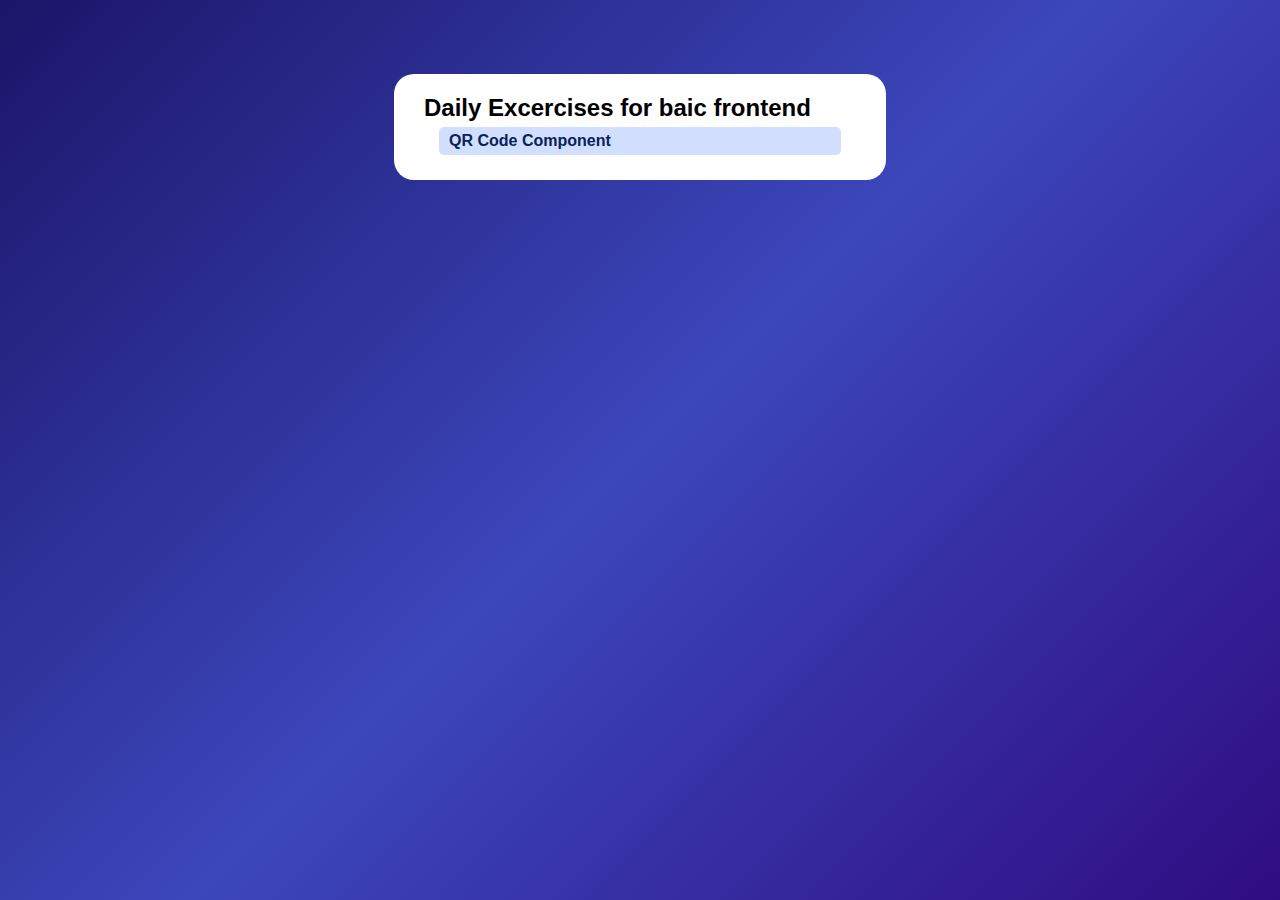
<file: index.html>
<!DOCTYPE html>
<html>
<head>
    <meta name="viewport" content="width=device-width, initial-scale=1.0">
    <title> Front End Basic Practice task </title>
    <link rel="stylesheet" href="style.css">
</head>
<body>
    <div class="container">
        <div class="card">
            <h2> Daily Excercises for baic frontend </h2>
            <ul class="tasklist">
                <a href="QR Code Compnent/index.html"><li> QR Code Component</li></a>
                
            </ul>
            
        </div>
    </div>
</body>
</html>
</file>
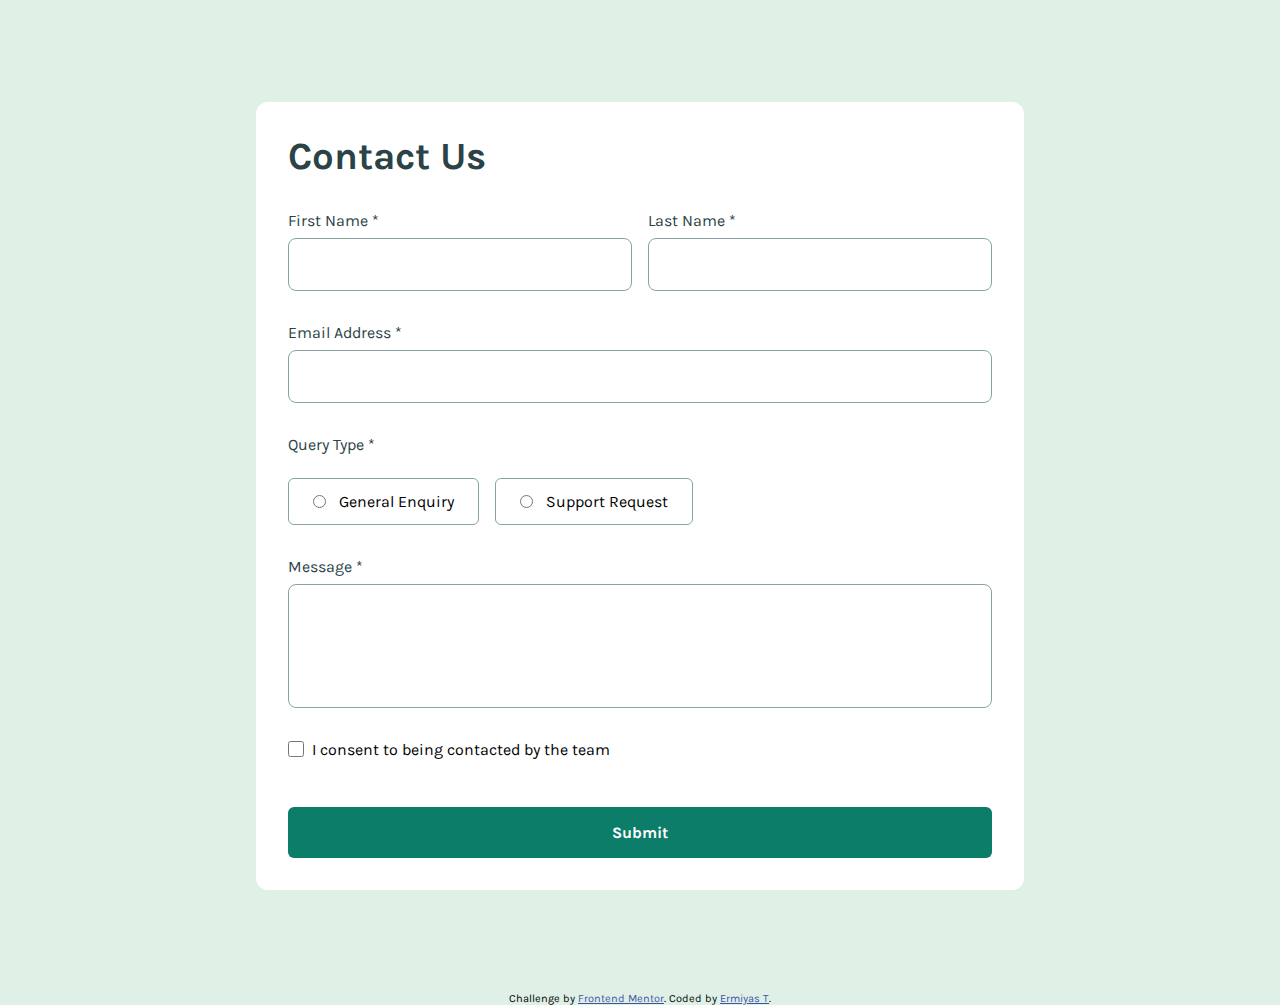
<file: contact-form-main/index.html>
<!DOCTYPE html>
<html lang="en">
  <head>
    <meta charset="UTF-8" />
    <meta name="viewport" content="width=device-width, initial-scale=1.0" />
    <!-- displays site properly based on user's device -->

    <link
      rel="icon"
      type="image/png"
      sizes="32x32"
      href="./assets/images/favicon-32x32.png"
    />

    <title>Frontend Mentor | Contact form</title>
    <link rel="stylesheet" href="style.css" />

    <!-- Feel free to remove these styles or customise in your own stylesheet 👍 -->
    <style>
      .attribution {
        font-size: 11px;
        text-align: center;
      }
      .attribution a {
        color: hsl(228, 45%, 44%);
      }
    </style>
  </head>
  <body>
    <main>
      <div class="success">
        <div class="title">
          <svg
            xmlns="http://www.w3.org/2000/svg"
            width="20"
            height="21"
            fill="none"
            viewBox="0 0 20 21"
          >
            <path
              fill="#fff"
              d="M14.28 7.72a.748.748 0 0 1 0 1.06l-5.25 5.25a.748.748 0 0 1-1.06 0l-2.25-2.25a.75.75 0 1 1 1.06-1.06l1.72 1.72 4.72-4.72a.75.75 0 0 1 1.06 0Zm5.47 2.78A9.75 9.75 0 1 1 10 .75a9.76 9.76 0 0 1 9.75 9.75Zm-1.5 0A8.25 8.25 0 1 0 10 18.75a8.26 8.26 0 0 0 8.25-8.25Z"
            />
          </svg>

          <h2>Message Sent!</h2>
        </div>
        <p class="sent-message">
          Thanks for completing the form. We'll be in touch soon!
        </p>
      </div>
      <div class="form-container">
        <h1>Contact Us</h1>

        <div class="name-field">
          <label for="fname" id="fname-div"
            >First Name *
            <input type="text" id="fname" placeholder="" required/>
            <p class="error-msg">This field is required</p>
          </label>

          <label for="lname"
            >Last Name *
            <input type="text" id="lname" required placeholder="" />
            <p class="error-msg">This field is required</p>
          </label>
        </div>

        <label for="email-address">
          Email Address *
          <input type="email" id="email-address" placeholder="" />
          <p class="error-msg">Please enter a valid email address</p>
        </label>

        <div class="query">
          <p class="query-label">Query Type *</p>

          <div class="options">
            <label for="general-enquiry" class="line" id="general">
              <input
                type="radio"
                id="general-enquiry"
                name="query-type"
                onchange="querySelected(event)"
                value="general"
              />
              General Enquiry
            </label>

            <label for="support-request" class="line" id="support">
              <input
                type="radio"
                id="support-request"
                name="query-type"
                onchange="querySelected(event)"
                value="support"
              />
              Support Request
            </label>
          </div>
          <p class="error-msg qtype">Please select a query type</p>
        </div>

        <label for="message">
          Message *
          <textarea name="message" id="message" cols="100" rows="6"></textarea>
          <p class="error-msg">This field is required</p>
        </label>

        <label for="agreement" class="line agree">
          <input type="checkbox" id="agreement" />
          I consent to being contacted by the team
          <p class="error-msg bl">
            To submit this form, please consent to being contacted
          </p>
        </label>

        <button id="submit" type="button">Submit</button>
      </div>
    </main>
    <footer class="attribution">
      Challenge by
      <a href="https://www.frontendmentor.io?ref=challenge">Frontend Mentor</a>.
      Coded by <a href="ermiyas.com">Ermiyas T</a>.
    </footer>
    <script src="main.js"></script>
  </body>
</html>
</file>
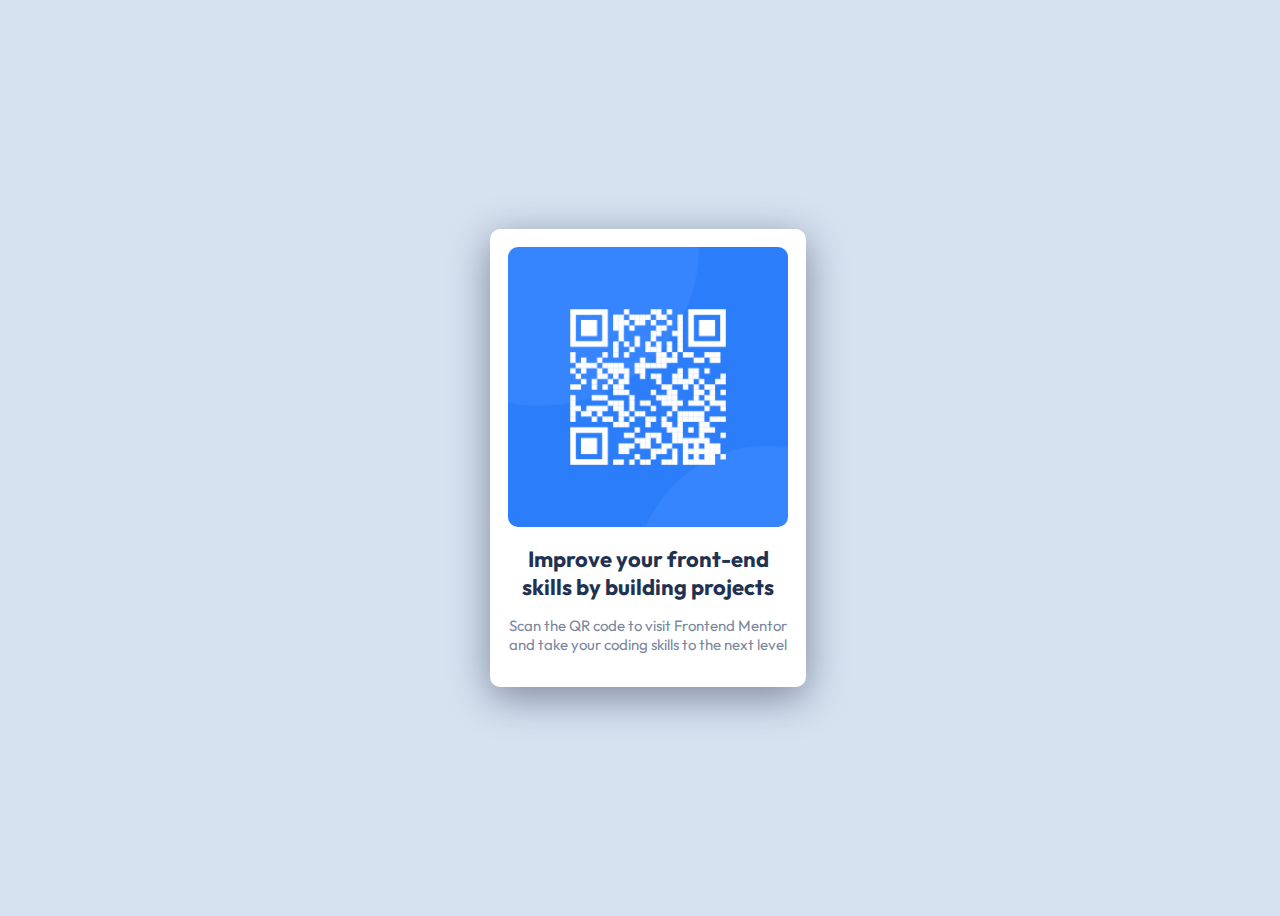
<file: QR Code Compnent/index.html>
<!DOCTYPE html>
<html lang="en">
<head>
  <meta charset="UTF-8">
  <meta name="viewport" content="width=device-width, initial-scale=1.0"> <!-- displays site properly based on user's device -->
  <link rel="stylesheet" href="style.css">
  <link rel="icon" type="image/png" sizes="32x32" href="./images/favicon-32x32.png">
  <link rel="preconnect" href="https://fonts.googleapis.com">
<link rel="preconnect" href="https://fonts.gstatic.com" crossorigin>
<link href="https://fonts.googleapis.com/css2?family=Outfit&display=swap" rel="stylesheet">
  <title>Frontend Mentor | QR code component</title>

</head>
<body>
  <div class="container">
    <div class="card">
      <img src=".\images\image-qr-code.png" alt="qr code image">
      <h1>Improve your front-end skills by building projects
      </h1>
      <p>Scan the QR code to visit Frontend Mentor and take your coding skills to the next level
      </p>
    </div>
  </div>

</body>
</html>
</file>
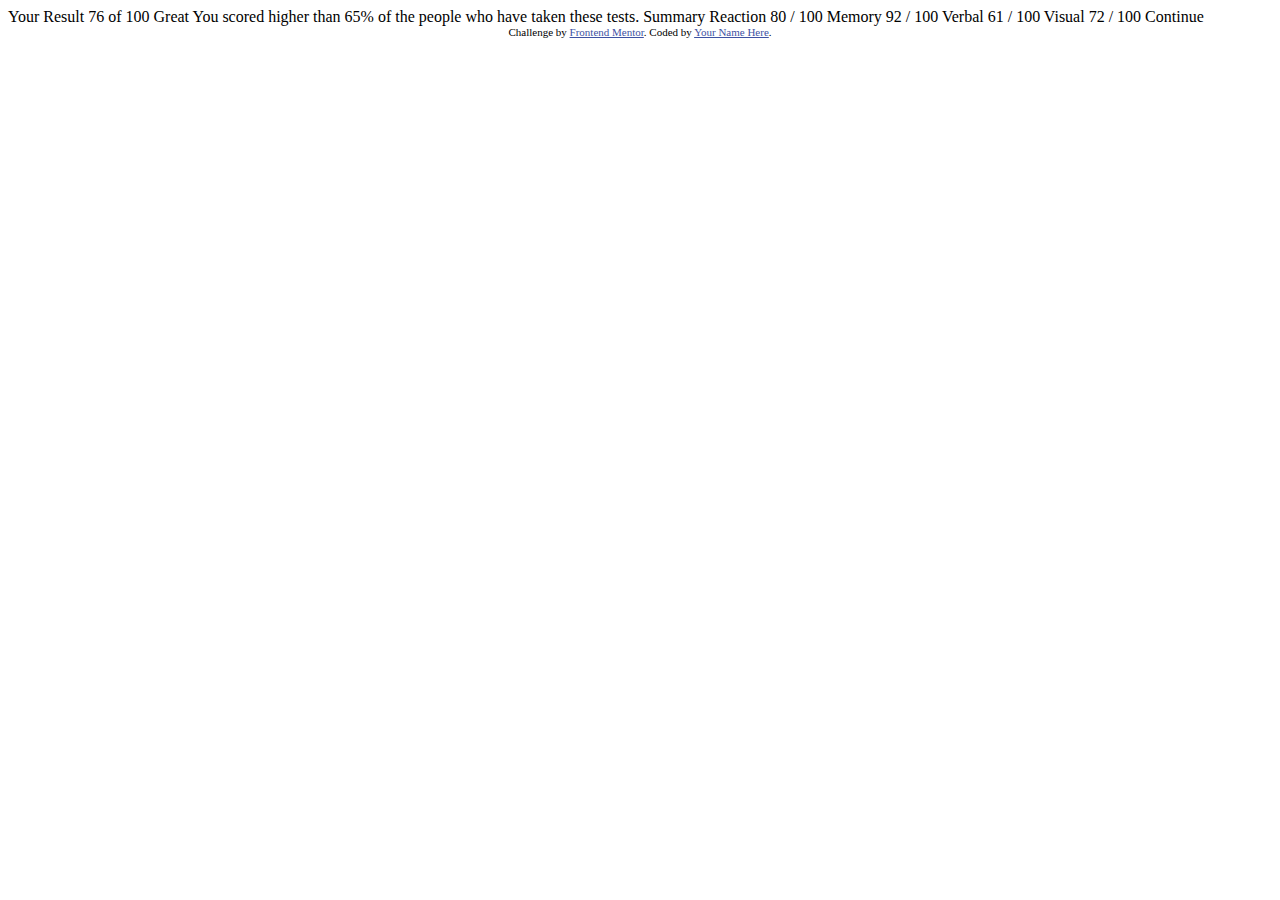
<file: results-summary-component-main/index.html>
<!DOCTYPE html>
<html lang="en">
<head>
  <meta charset="UTF-8">
  <meta name="viewport" content="width=device-width, initial-scale=1.0"> <!-- displays site properly based on user's device -->

  <link rel="icon" type="image/png" sizes="32x32" href="./assets/images/favicon-32x32.png">
  
  <title>Frontend Mentor | Results summary component</title>

  <!-- Feel free to remove these styles or customise in your own stylesheet 👍 -->
  <style>
    .attribution { font-size: 11px; text-align: center; }
    .attribution a { color: hsl(228, 45%, 44%); }
  </style>
</head>
<body>

  Your Result
  76
  of 100

  Great
  You scored higher than 65% of the people who have taken these tests.
  
  Summary

  Reaction
  80 / 100

  Memory
  92 / 100

  Verbal
  61 / 100

  Visual
  72 / 100

  Continue
  
  <div class="attribution">
    Challenge by <a href="https://www.frontendmentor.io?ref=challenge" target="_blank">Frontend Mentor</a>. 
    Coded by <a href="#">Your Name Here</a>.
  </div>
</body>
</html>
</file>
<file: style.css>
*{
    margin: 0;
    padding: 0;
    font-family: 'Poppins', sans-serif;
    box-sizing: border-box;
}

body{
    background: linear-gradient(135deg, #1b1568, #3c47bc, #2f0c81);
    background-repeat: no-repeat;
    min-height: 100vh;
    padding: 5% 30%;
}
.container{
    padding: 10px;
}
.card{
    border-radius: 20px;
    padding: 20px 30px;
    background: #ffffff;
}
.tasklist{
    padding: 2px 15px;
}

.tasklist li{
    background: #d2defd;
    border-radius: 5px;
    margin: 3px 0px;
    padding: 5px 10px;
    list-style: none;
}
a{
    text-decoration: none;
    font-weight: 600;
    color: #07235b;
}
</file>
<file: contact-form-main/style.css>
@import url('https://fonts.googleapis.com/css2?family=Karla:ital,wght@0,200..800;1,200..800&display=swap');

:root {
    --primary-green-light: #dff1e7;
    --primary-green-medium: #0c7d69;
    --primary-red: #d94545;

    --white: #ffffff;
    --grey-medium: #87a3a6;
    --grey-darker: #2b4246;

    --label: 1rem;

    --weight-sm: 400;
    --weight-lg: 700;
}


* {
    margin: 0;
    padding: 0;
    box-sizing: border-box;
    font-family: "Karla", sans-serif;
    font-optical-sizing: auto;
    font-weight: var(--weight-sm);
    font-style: normal;
}

body {
    width: 100%;
    max-width: 1700px;
    margin: 0 auto;
    background-color: var(--primary-green-light);
}

main {
    width: 100%;
    padding: 8% 20%;
}

.form-container {
    width: 100%;
    background-color: var(--white);
    padding: 2rem;
    border-radius: 12px;

    display: flex;
    flex-direction: column;
    gap: 2rem;

    .error-msg {
        display: none;
        color: var(--primary-red);
    }

    .true ~ .error-msg {
        display: block;
    }

    h1 {
        font-size: clamp(2rem, 3vw, 3rem);
        font-weight: var(--weight-lg);
        color: var(--grey-darker);
        text-transform: capitalize;
    }

    label:not(.line) {
        width: 100%;
        color: var(--grey-darker);
        font-size: var(--label);
        display: flex;
        flex-direction: column;
        gap: .5rem;
    }
    p {
        color: var(--grey-darker);
        font-size: var(--label);
    }

    button {
        width: 100%;
        font-weight: var(--weight-lg);
        padding: 1rem;
        font-size: var(--label);
        border: none;
        outline: none;
        background-color: var(--primary-green-medium);
        color: var(--white);
        border-radius: 6px;
    }

    .name-field {
        display: flex;
        gap: 1rem;
    }

    .query {
        p {
            margin-bottom: 1.5rem;
        }

        .options {
            display: flex;
            gap: 1rem;
        }

        label {
            display: flex;
            align-items: center;
            justify-content: center;
            gap: .8rem;
            padding: .8rem 1.5rem;
            border-radius: 6px;
            border: 1px solid var(--grey-medium);
        }

        input[type="radio"]:checked {
            color: #87a3a6;
        }
    }

    .agree {
        display: flex;
        align-items: center;
        gap: .5rem;
        position: relative;
        margin-bottom: 1rem;

        input {
            width: 1rem;
            aspect-ratio: 1;
        }
    }
    
    textarea {
        resize: none;
        border-radius: 8px;
        border: 1px solid var(--grey-medium);
        padding: 1rem;
    }

    textarea:focus {
        outline: 1px solid var(--grey-medium);
    }
}

input[type="text"],
input[type="email"] {
    font-size: var(--label);
    padding: 1rem;
    border-radius: 8px;
    border: 1px solid var(--grey-medium);
}


input[type="text"]:focus,
input[type="email"]:focus {
    outline: 1px solid var(--grey-darker);
}

.qtype {
    margin-top: .5rem;
}

.active-query {
    background-color: var(--primary-green-light);
    border-color: var(--primary-green-medium);
}

.bl {
    /* display: block !important; */
    position: absolute;
    bottom: -1.5rem;
}

.success {
    position: fixed;
    z-index: 100;
    top: -30%;
    left: 50%;
    transform: translateX(-50%);
    transition: all .3 ease;

    background-color: var(--grey-darker);
    border-radius: 12px;
    padding: 2rem;

    .title {
        display: flex;
        align-items: center;
        gap: .5rem;

        color: var(--white);
        font-size: .8rem;
        margin-bottom: .7rem;
    }

    .sent-message {
        color: var(--primary-green-light);
    }
}

.success.active {
    top: 3%;
}

@media (max-width: 640px) {
    main {
        padding: 5rem 1rem;
    }
    .name-field {
        flex-direction: column;
    }
}
</file>
<file: QR Code Compnent/style.css>
@import url('https://fonts.googleapis.com/css2?family=Outfit:wght@400;700&display=swap');

body {
    align-items: center;
    background-color: hsl(212, 45%, 89%);
    display: flex;
    flex-direction: column;
    font-family: 'Outfit', serif;
    font-size: 15px;
    justify-content: center;
    min-height: 100vh;
    overflow: hidden;
    width: 100%;
  }
  
  .card {
    background-color: hsl(0, 0%, 100%);
    border-radius: 10px;
    box-shadow: 0 10px 40px hsla(220, 15%, 55%);
    padding: 18px;
    top: 25%;
    text-align: center;
    max-width: 280px;
  }
  
  img {
    width: 100%;
    border-radius: 10px;
    max-height: 288px;
    max-width: 2885px;
  }
  
  h1 {
    color: hsl(218, 44%, 22%);
    font-weight: 700;
    font-family: 'Outfit', sans-serif;
    text-align: center;
    font-size: 22px;
    width: 100%;
  }
  
  p {
    color: hsl(220, 15%, 55%);
    font-size: 15px;
    font-weight: 400;
    font-family: 'Outfit', sans-serif;
  }
  
  .attribution {
    padding: 25px;
    font-size: 11px;
    text-align: center;
  }
  
  .attribution a {
    color: hsl(228, 45%, 44%);
    text-decoration: none;
  }
</file>
